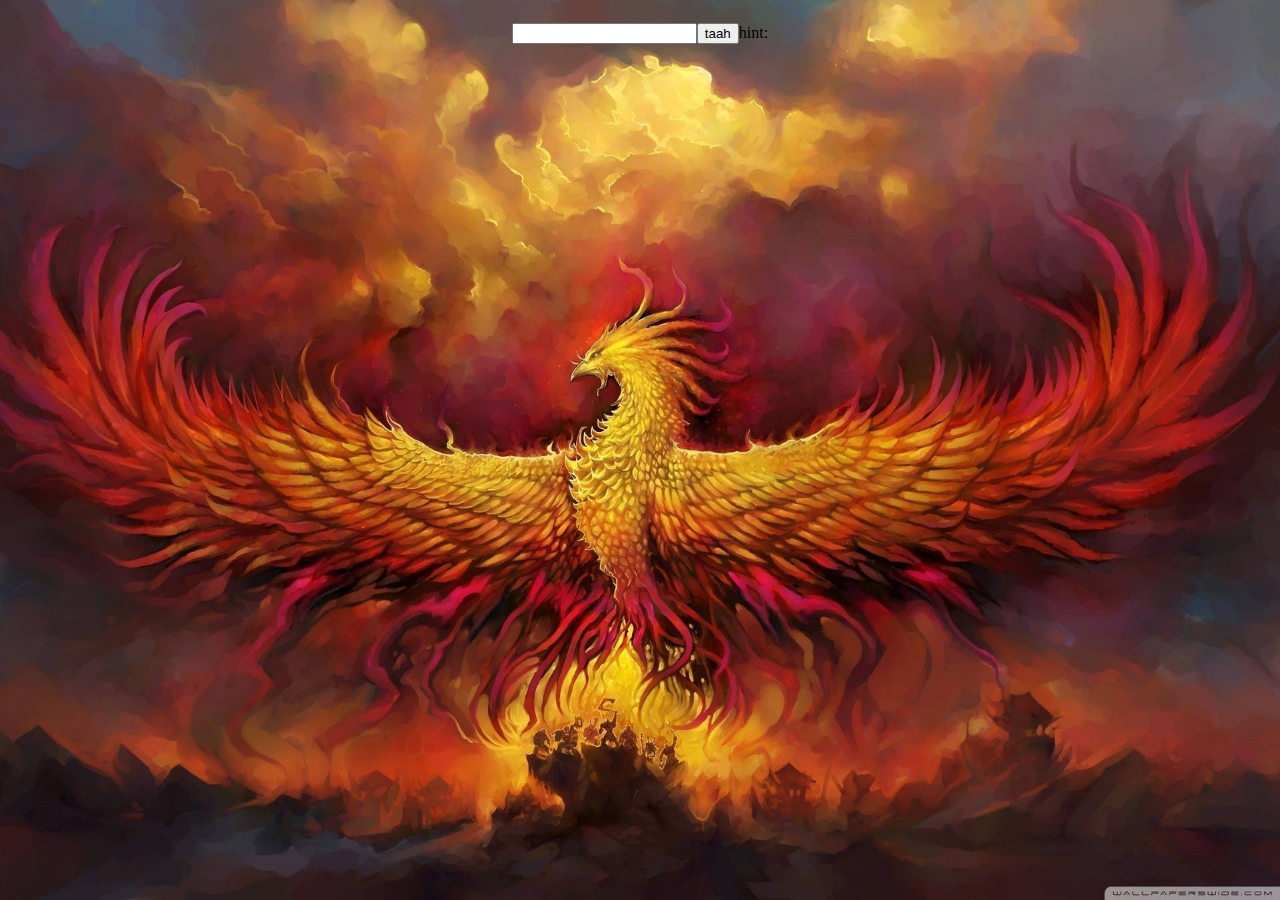
<file: guess same card.html>
<!DOCTYPE html>
<html lang="en">
  <head>
    <meta charset="UTF-8" />
    <meta name="viewport" content="width=device-width, initial-scale=1.0" />
    <title>Document</title>
    <link rel="stylesheet" href="style.css" />
  </head>
  <body>
    <div class="game">
      <input type="text" id="taasanToo" />
      <button onclick="utgaAwahFunkts()">taah</button>
      <p class="games">hint: <span id="utga"></span></p>
    </div>

    <script>
      const randomToo = Math.floor(Math.random() * 10000) + 1;
      function utgaAwahFunkts() {
        const taasanToo = document.getElementById("taasanToo").value;
        const utga = document.getElementById("utga");
        if (taasanToo < randomToo) {
          utga.textContent = "Baga baina";
        } else if (taasanToo > randomToo) {
          utga.textContent = "Ih baina";
        } else utga.textContent = "Bayr hurgie";
      }
    </script>
  </body>
</html>
</file>
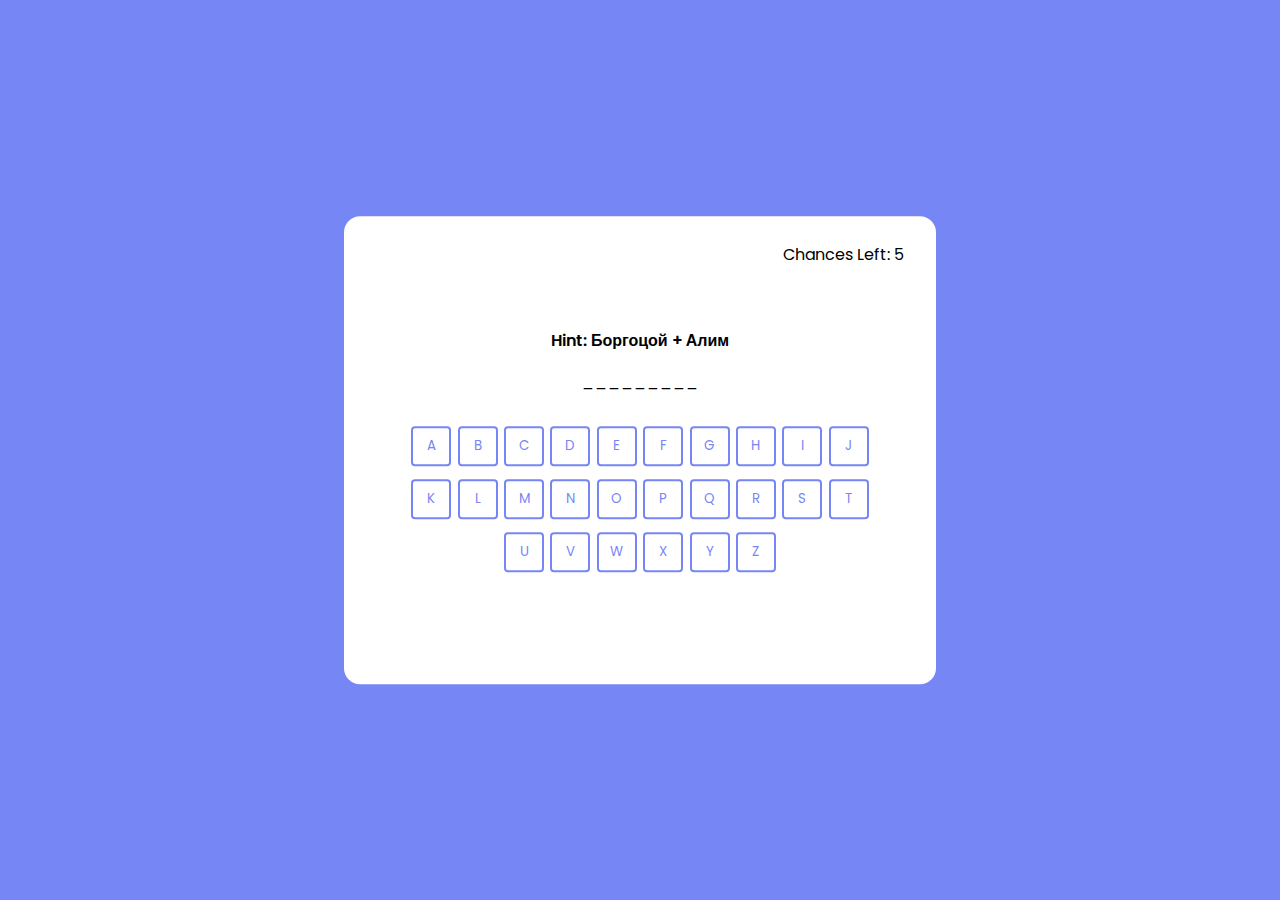
<file: index1.html>
<!DOCTYPE html>
<html lang="en">
  <head>
    <meta charset="UTF-8" />
    <meta name="viewport" content="width=device-width, initial-scale=1.0" />
    <title>Word guessing game</title>
    <!--Google Fonts-->
    <link
      href="https://fonts.googleapis.com/css2?family=Poppins:wght@400;600&display=swap"
      rel="stylesheet"
    />
    <!-- Stylesheet -->
    <link rel="stylesheet" href="style3.css" />
  </head>
  <body>
    <div class="wrapper">
      <div class="hint-ref">
        <div id="wordHint">
          <span>Hint: </span> <span id="hint">Rise suddenly</span>
        </div>
      </div>
      <div id="user-input-section">
        <div id="displayWord"></div>

        <div id="chanceCount">Chances Left: 5</div>
      </div>
      <div id="message"></div>
      <div id="letter-container" class="">
        <button class="letters" onclick="usegShalga('a')">A</button>
        <button class="letters" onclick="usegShalga('b')">B</button>
        <button class="letters" onclick="usegShalga('c')">C</button>
        <button class="letters" onclick="usegShalga('d')">D</button>
        <button class="letters" onclick="usegShalga('e')">E</button>
        <button class="letters" onclick="usegShalga('f')">F</button>
        <button class="letters" onclick="usegShalga('g')">G</button>
        <button class="letters" onclick="usegShalga('h')">H</button>
        <button class="letters" onclick="usegShalga('i')">I</button>
        <button class="letters" onclick="usegShalga('j')">J</button>
        <button class="letters" onclick="usegShalga('k')">K</button>
        <button class="letters" onclick="usegShalga('l')">L</button>
        <button class="letters" onclick="usegShalga('m')">M</button>
        <button class="letters" onclick="usegShalga('n')">N</button>
        <button class="letters" onclick="usegShalga('o')">O</button>
        <button class="letters" onclick="usegShalga('p')">P</button>
        <button class="letters" onclick="usegShalga('q')">Q</button>
        <button class="letters" onclick="usegShalga('r')">R</button>
        <button class="letters" onclick="usegShalga('s')">S</button>
        <button class="letters" onclick="usegShalga('t')">T</button>
        <button class="letters" onclick="usegShalga('u')">U</button>
        <button class="letters" onclick="usegShalga('v')">V</button>
        <button class="letters" onclick="usegShalga('w')">W</button>
        <button class="letters" onclick="usegShalga('x')">X</button>
        <button class="letters" onclick="usegShalga('y')">Y</button>
        <button class="letters" onclick="usegShalga('z')">Z</button>
      </div>
    </div>
    <!-- <div class="controls-container">
    <div id="result"></div>
    <div id="word"></div>
    <button id="start">Start</button>
  </div> -->
    <!-- Script -->
    <script src="app.js"></script>
  </body>
</html>
</file>
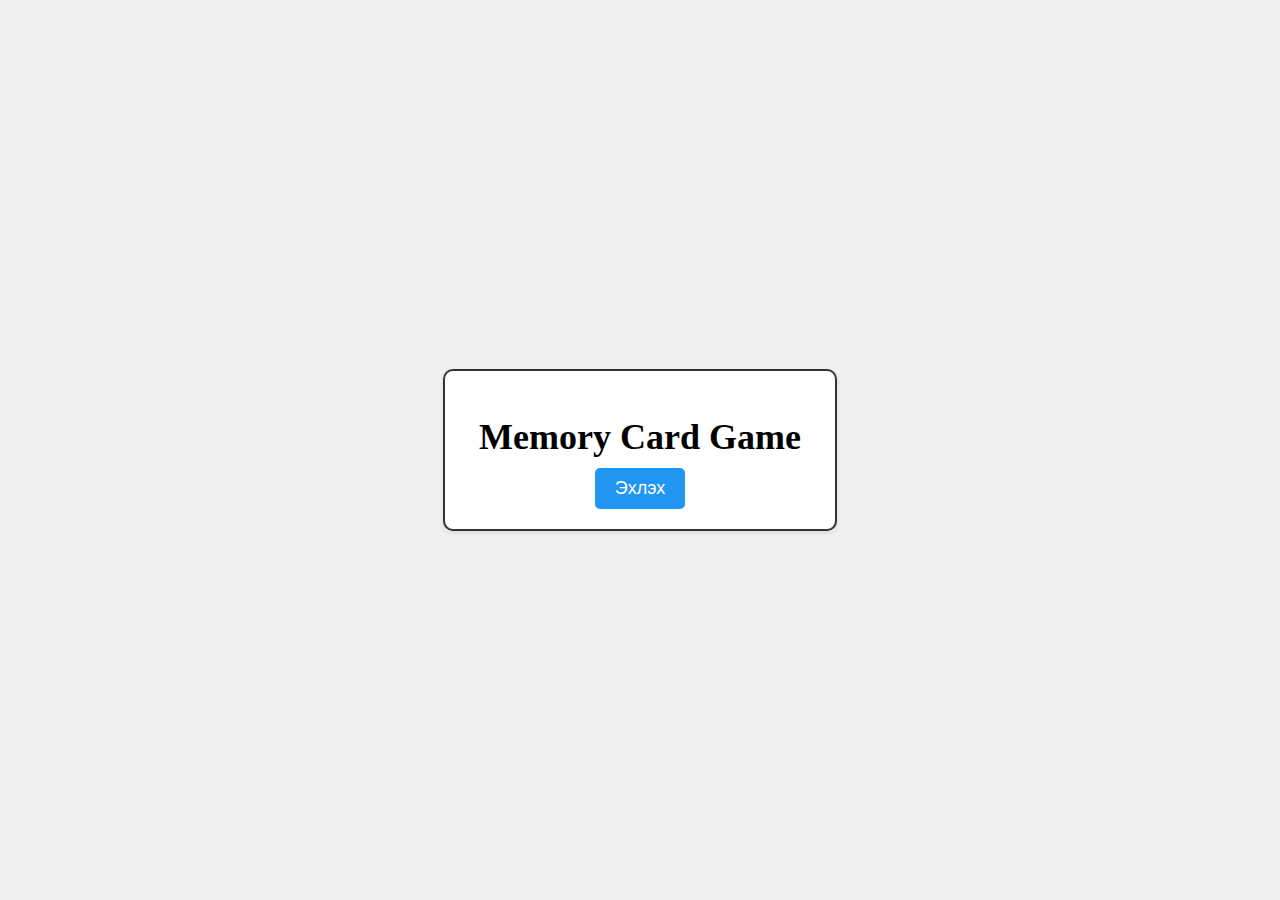
<file: index121.html>
<!DOCTYPE html>
<html lang="en">
  <head>
    <meta charset="UTF-8" />
    <meta name="viewport" content="width=device-width, initial-scale=1.0" />
    <title>Document</title>
    <link rel="stylesheet" href="style1.css" />
  </head>
  <body>
    <div class="game-container">
      <h1>Memory Card Game</h1>
      <div class="board" id="board"></div>
      <button onclick="togloomEhluuleh()">Эхлэх</button>

      <!-- Энэ товчин дээр дарахад ажиллах тохирох функцийг дуудаарай -->
    </div>

    <script src="js1.js"></script>
  </body>
</html>
</file>
<file: style.css>
body{
    background-image: url(fantasy-phoenix-hd-desktop-art-q1mlwb6w8fyykvir.jpg);
    background-attachment: fixed;
    background-repeat: no-repeat;
    background-size: 100% 100%;
    list-style: none;
}
.Team{
    display: flex;
    flex-direction: row;
    justify-content: space-between;
    align-items: center;
}
.menu-item{
    color: white;
    text-decoration: none;
    margin-right: 10px;
}
.h6{
    margin-top: 30vh;
    color: white;
}
.phoenix{
    margin-bottom: 50vw;
}
.h4{
    display: flex;
    flex-direction: row;
   justify-content: space-between;
    margin-right: 5vw;
    color: white;
}
.h3{
    display: flex;
    flex-direction: row;
    justify-content: flex-end;
    align-items: flex-end;
    margin-right: 5vw;
    color: white;
    margin-top: 30vw;
    
}
.pheonix{
    display: flex;
    flex-direction: row;
    justify-content: space-between;
    
}
.h1{
    color: white;
}
.Hosoo{
    border: 1px solid white
}
.Bilguun{
    border: 1px solid white;
    margin-right: 10vw;
    margin-left: 10vw;
}
.Deku{
    border: 1px solid white;
    margin-right: 10vw;
    margin-left: 10vw;
}
.flex{
    display: flex;
    color: white;
    justify-content: space-between;
    padding-left: 5vw;
    padding-right: 5vw;
}
.color{
    color: white
}
.h10{
    display: flex;
    justify-content: center;
    align-items: center;
}
.h11{
    display: flex;
    justify-content: center;
    align-items: center;
    color: white;
}
.h12{
    display: flex;
    justify-content: center;
    align-items: center;
    color: white !important;
    text-decoration: none !important;
}
.h12:hover{
    color: hotpink!important;
}
.h20{
    display: flex;
    justify-content: space-around;
    align-items: center;
}
.game{
    display: flex;
    justify-content: center;
    align-items: center; 
}
.games{
    display: flex;
    justify-content: center;
    align-items:center;
}
.space:hover{
    color: black!important;
}


.game-container{
    display: flex;
    align-items: center;
    justify-content: space-around;
}
.game-card{
    background-color: white;

    padding: 16px;
    width: 28vw;
    display: flex;
    flex-direction: column;
    border-radius: 16px;
    align-items: center;
    transition: 0.3s;

    color: black;
    text-decoration: none;

    box-shadow: -18px -13px 173px -14px rgba(249,212,69,0.59);
-webkit-box-shadow: -18px -13px 173px -14px rgba(249,212,69,0.59);
-moz-box-shadow: -18px -13px 173px -14px rgba(249,212,69,0.59);
}
.game-card:hover{

    transform: translateY(-20px);

    box-shadow: -18px -13px 218px 6px rgba(24,78,246,1);
    -webkit-box-shadow: -18px -13px 218px 6px rgba(24,78,246,1);
    -moz-box-shadow: -18px -13px 218px 6px rgba(24,78,246,1);
}
</file>
<file: style3.css>
* {
    padding: 0;
    margin: 0;
    box-sizing: border-box;
    font-family: "Poppins", sans-serif;
  }
  body {
    background-color: #7786f5;
  }
  .wrapper {
    position: absolute;
    width: 90%;
    max-width: 37em;
    background-color: #ffffff;
    padding: 7em 3em;
    position: absolute;
    transform: translate(-50%, -50%);
    top: 50%;
    left: 50%;
    text-align: center;
    border-radius: 1em;
  }
  .controls-container {
    background-color: #7786f5;
    position: absolute;
    width: 100%;
    height: 100%;
    display: flex;
    align-items: center;
    justify-content: center;
    flex-direction: column;
    top: 0;
  }
  #start {
    font-size: 1.2em;
    padding: 1em 3em;
    background-color: #ffffff;
    border: none;
    outline: none;
    border-radius: 2em;
    cursor: pointer;
  }
  #letter-container {
    display: flex;
    flex-wrap: wrap;
    gap: 0.8em 0.4em;
    justify-content: center;
    margin-top: 2em;
  }
  #letter-container button {
    background-color: #ffffff;
    border: 2px solid #7786f5;
    color: #7786f5;
    outline: none;
    border-radius: 0.3em;
    cursor: pointer;
    height: 3em;
    width: 3em;
  }
  #letter-container .correct {
    background-color: #008000;
    color: #ffffff;
    border: 2px solid #008000;
  }
  #letter-container .incorrect {
    background-color: #8a8686;
    color: #ffffff;
    border: 2px solid #8a8686;
  }
  .hint-ref {
    margin-bottom: 1em;
  }
  .hint-ref span {
    font-weight: 600;
  }
  #chanceCount {
    margin: 1em 0;
    position: absolute;
    top: 0.62em;
    right: 2em;
  }
  #word {
    font-weight: 600;
    margin: 1em 0 2em 0;
  }
  #word span {
    text-transform: uppercase;
    font-weight: 400;
  }
  .hide {
    display: none;
  }
</file>
<file: style1.css>
body {
    display: flex;
    justify-content: center;
    align-items: center;
    height: 100vh;
    margin: 0;
    background-color: #f0f0f0;
  }
  .game-container {
    display: flex;
    flex-direction: column;
    align-items: center;
    background-color: #fff;
    border: 2px solid #333;
    padding: 20px;
    border-radius: 10px;
    box-shadow: 0 2px 4px rgba(0, 0, 0, 0.1);
  }
  .board {
    display: grid;
    grid-template-columns: repeat(4, 80px);
    grid-gap: 10px;
  }
  .card {
    width: 80px;
    height: 100px;
    background-color: #f1f1f1;
    border: 2px solid #333;
    display: flex;
    align-items: center;
    justify-content: center;
    font-size: 24px;
    cursor: pointer;
    border-radius: 8px;
    transition: background-color 0.3s ease-in-out;
  }
  .card.taarsan {
    cursor: default;
    background-color: #66bb6a;
  }
  h1 {
    font-size: 36px;
    margin-bottom: 10px;
  }
  button {
    padding: 10px 20px;
    font-size: 18px;
    background-color: #2196f3;
    color: #fff;
    border: none;
    border-radius: 5px;
    cursor: pointer;
    transition: background-color 0.3s ease-in-out;
  }
  button:hover {
    background-color: #1976d2;
  }
</file>
